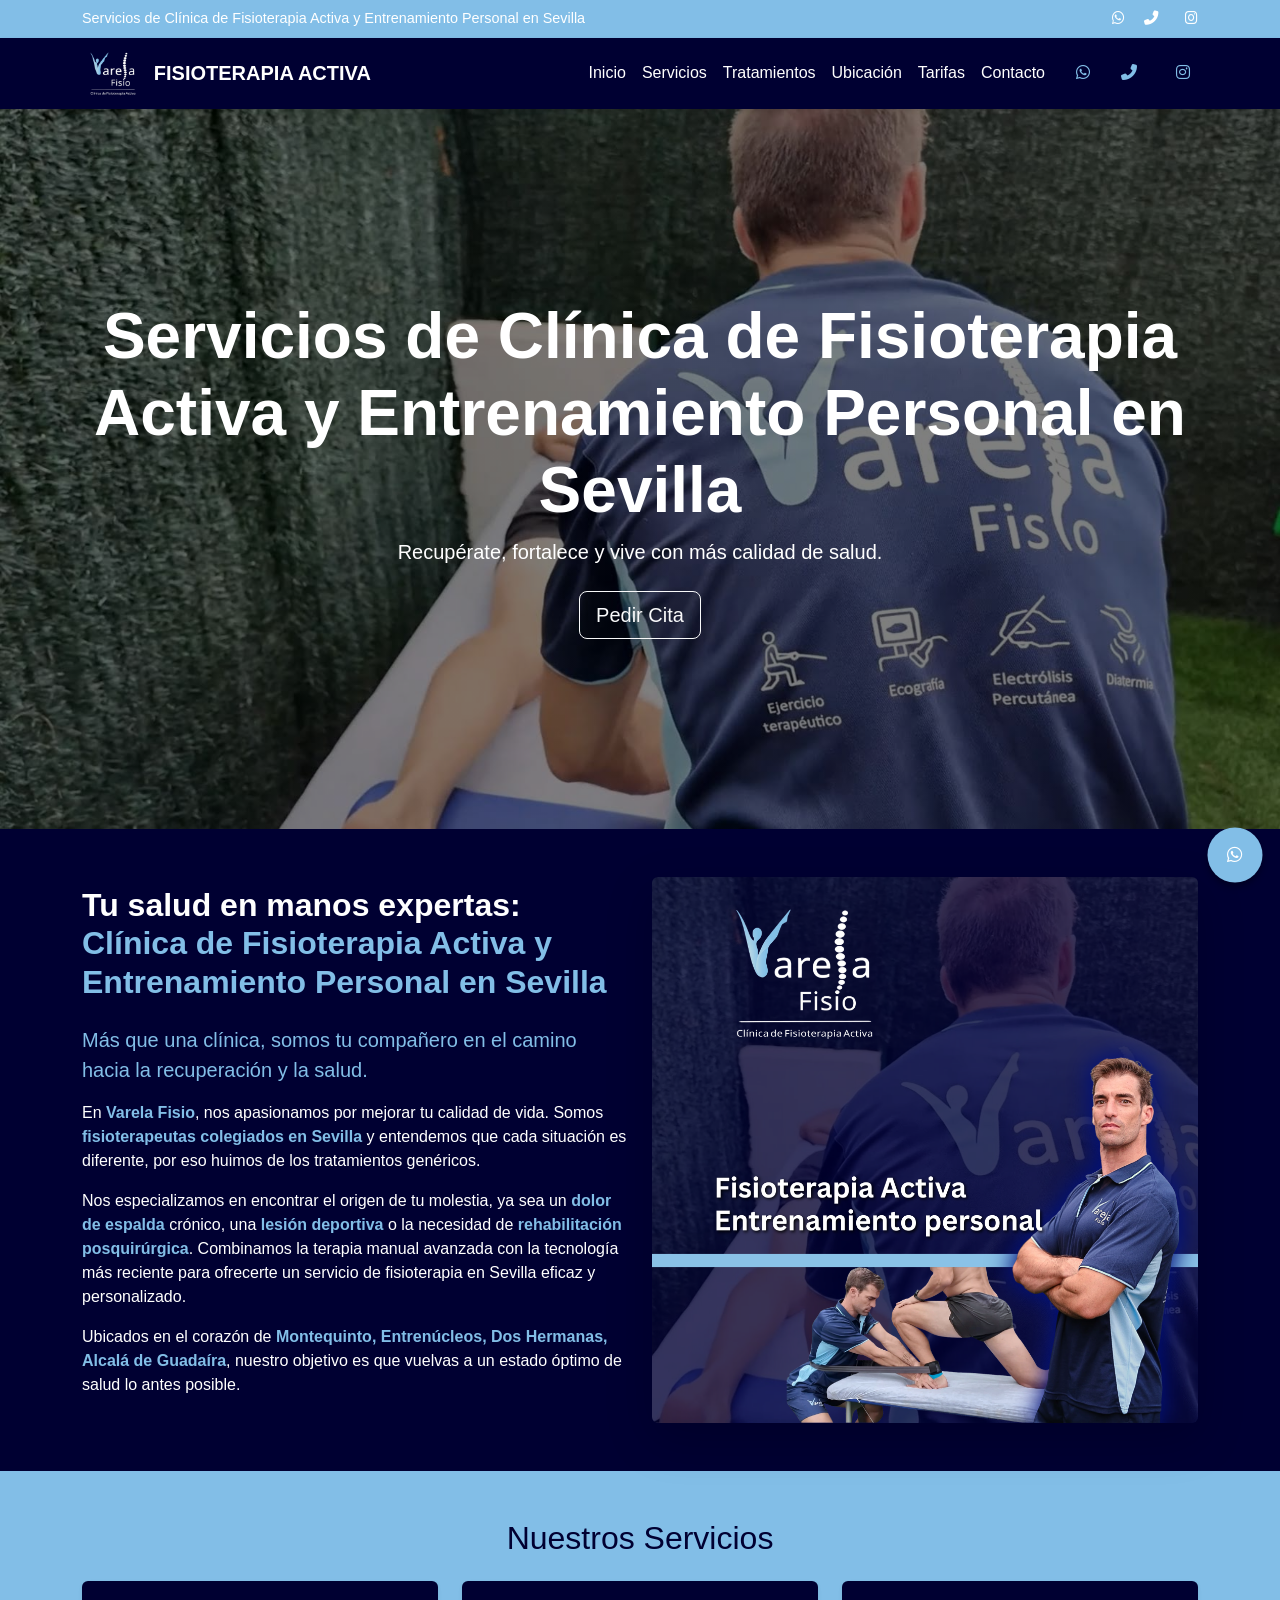
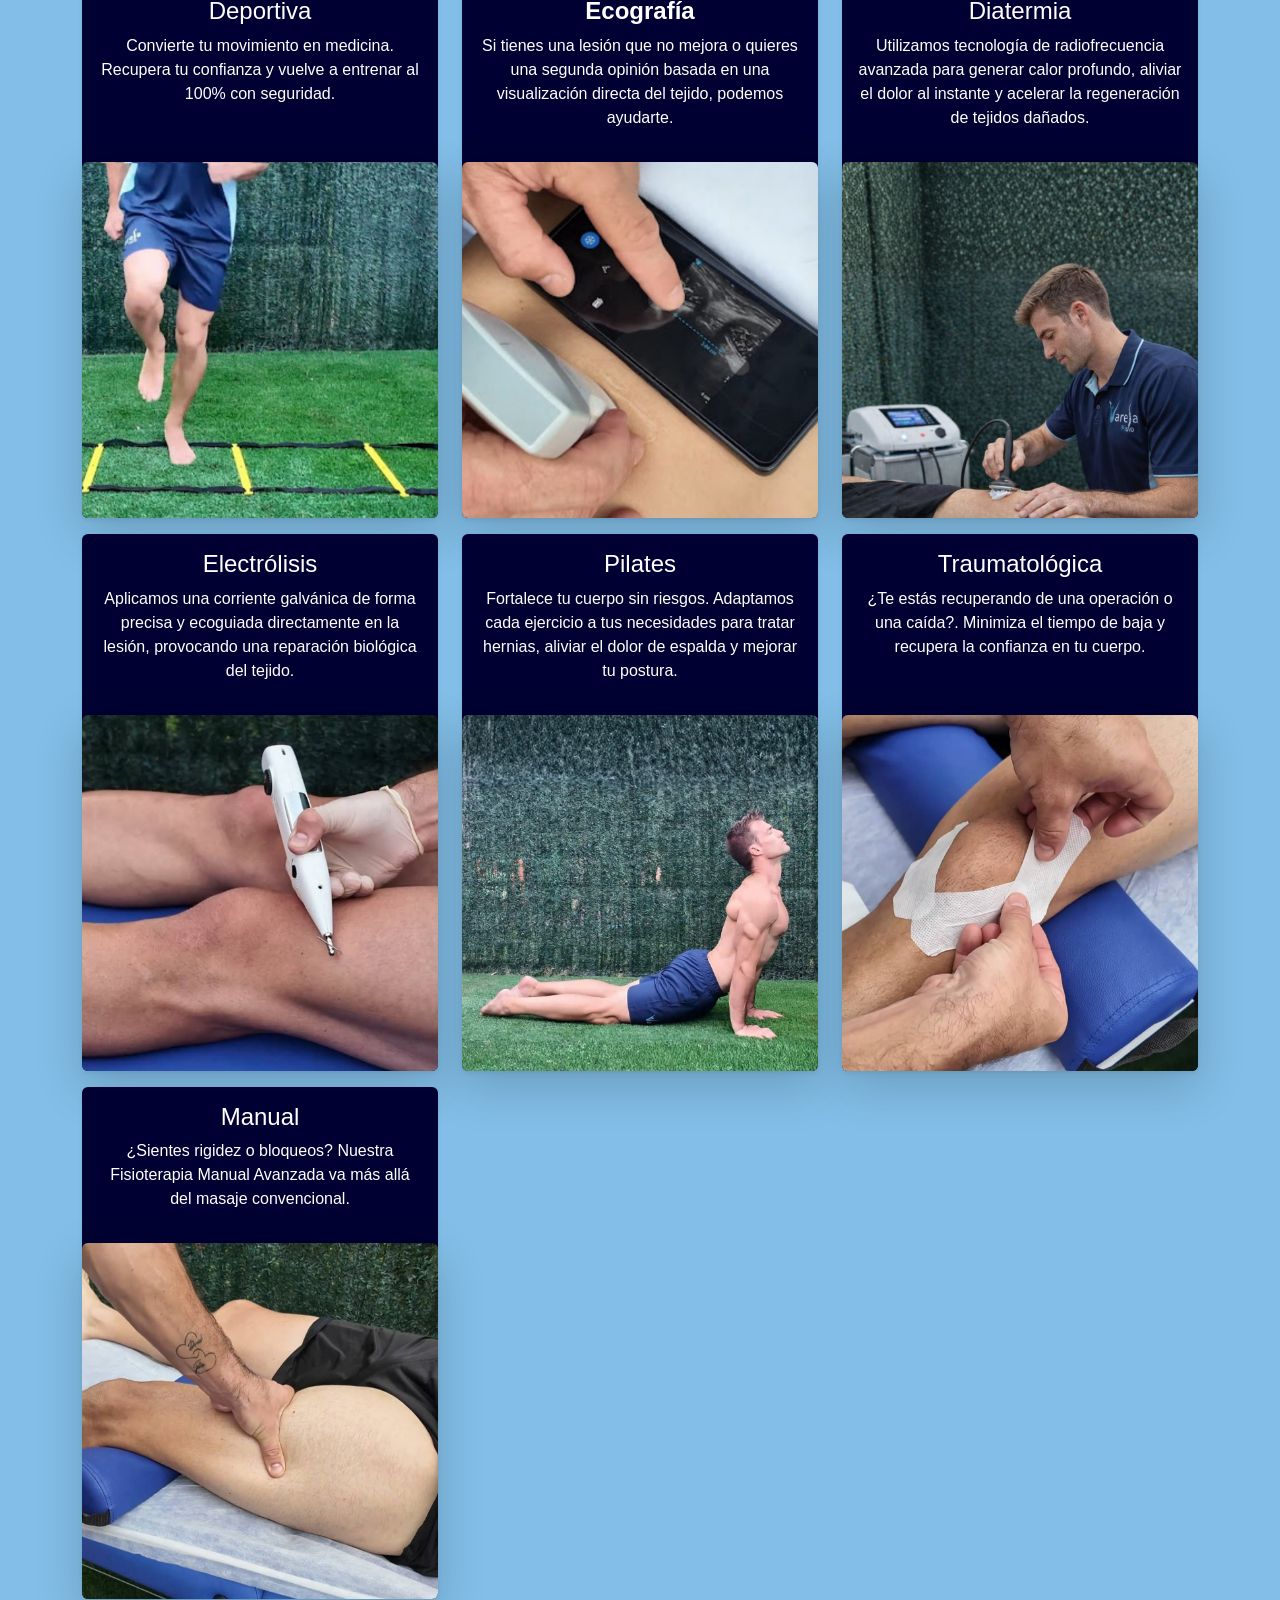
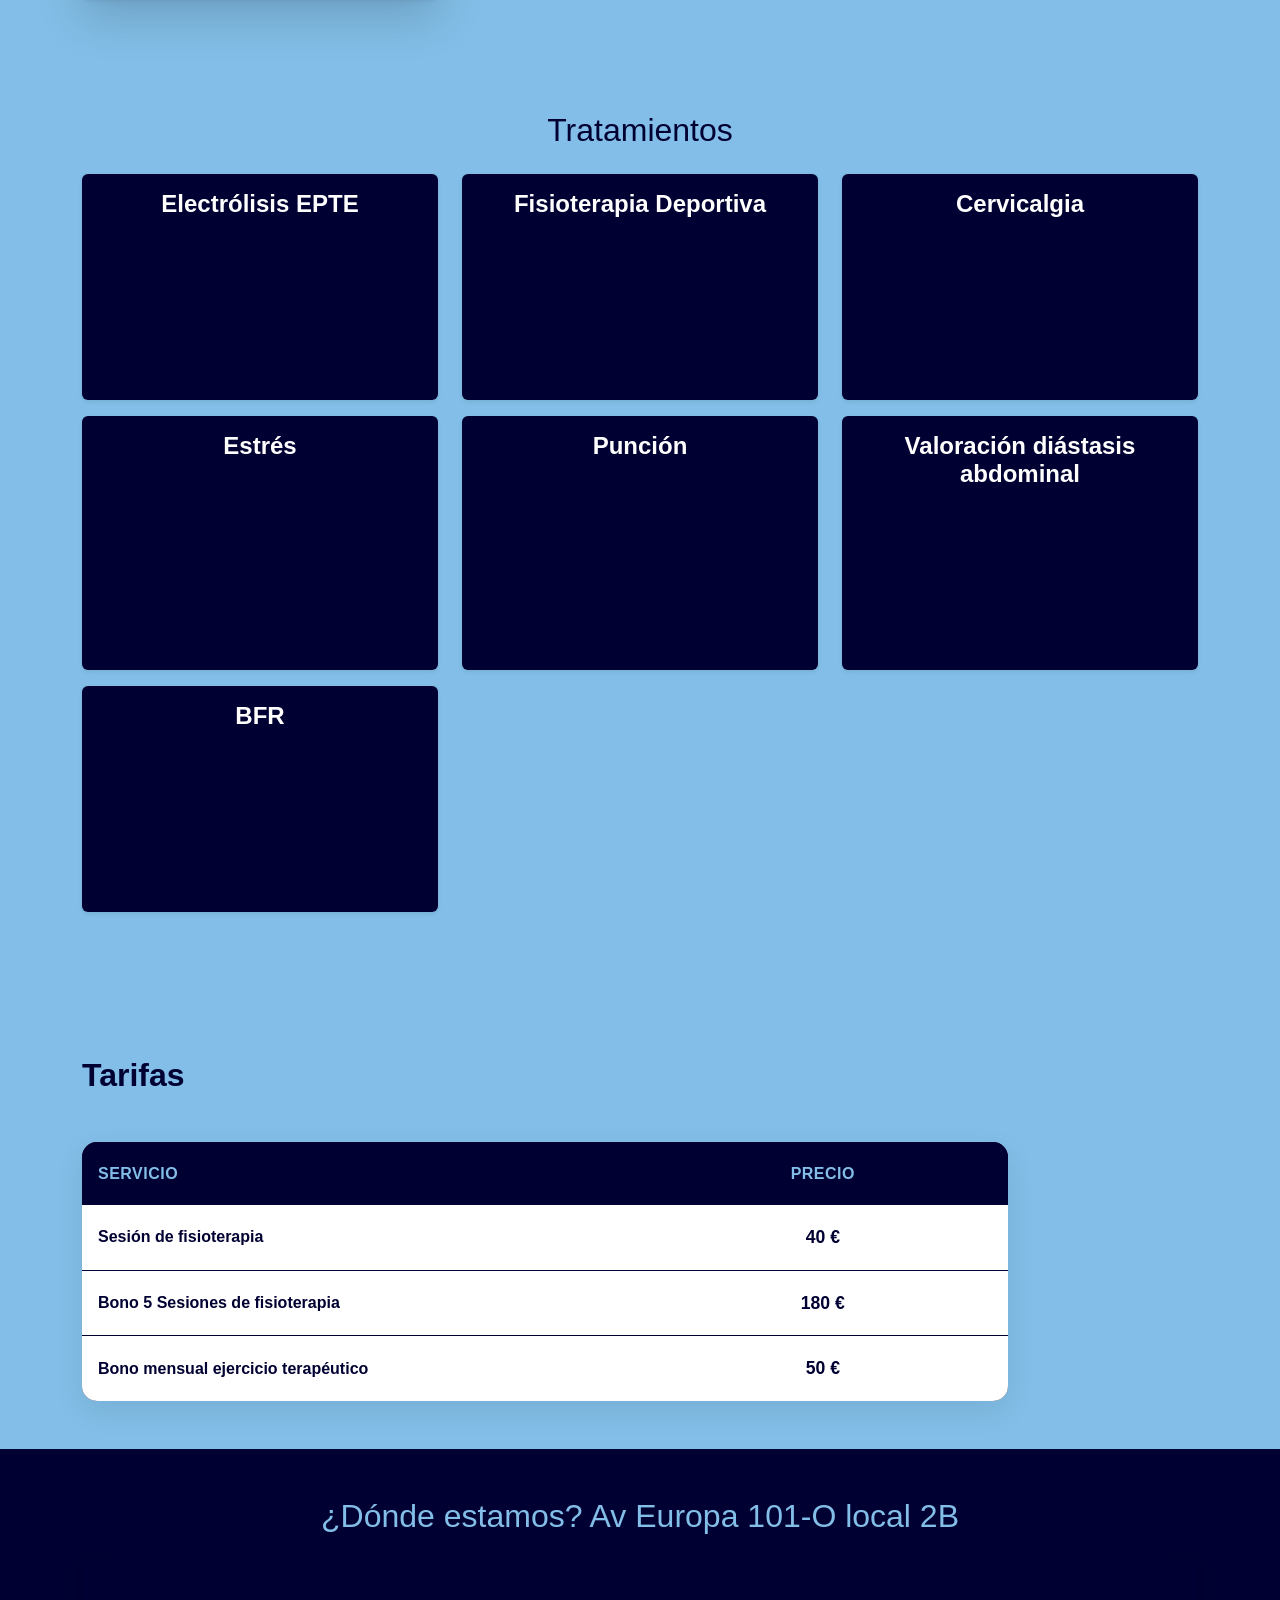
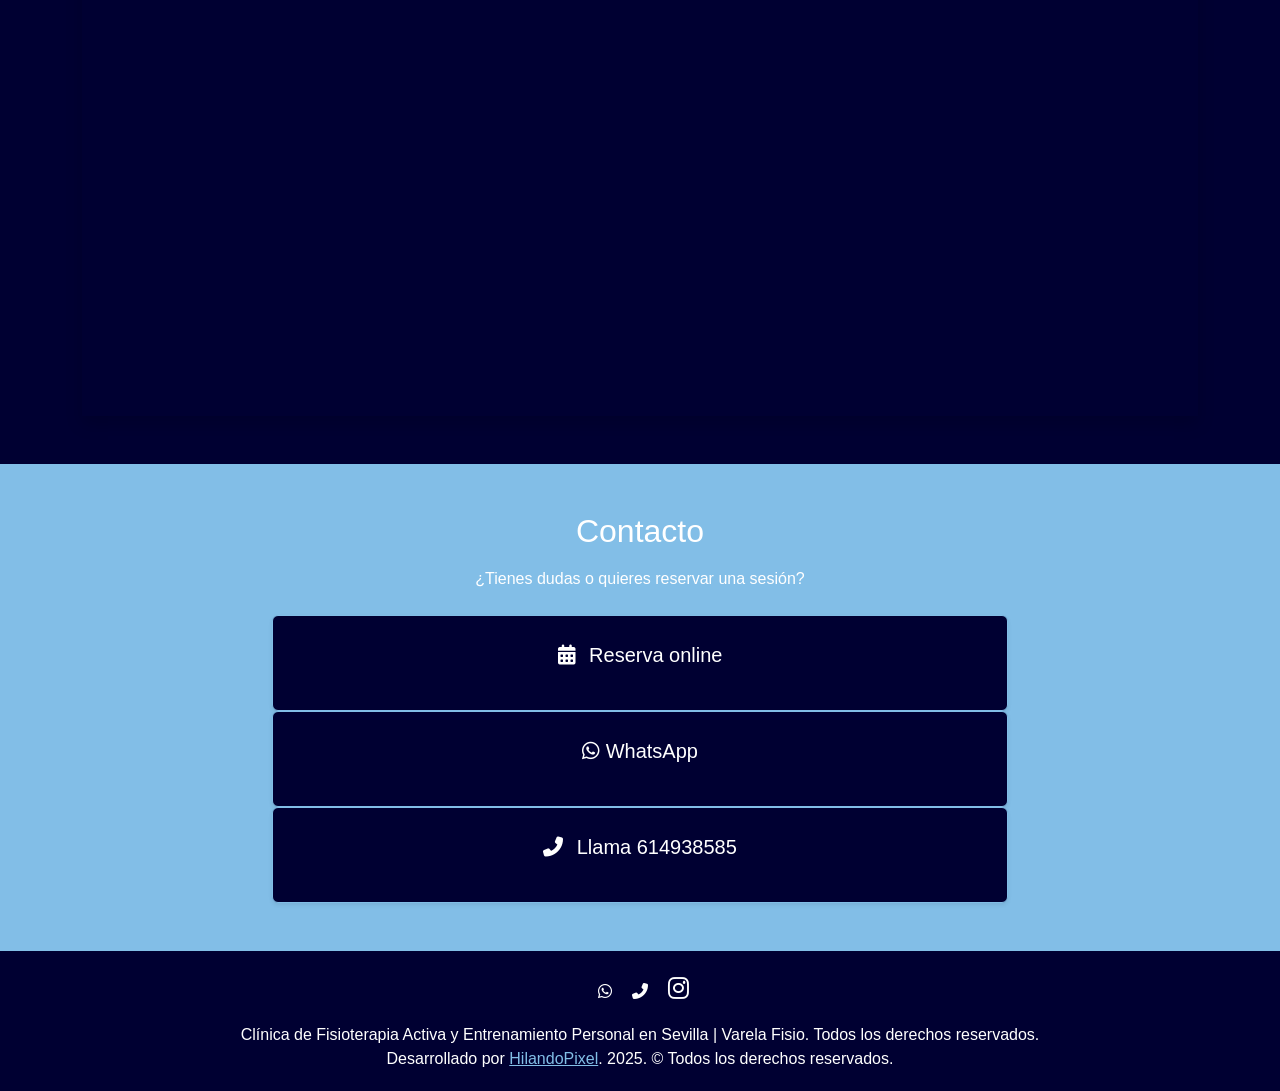
<file: index.html>
<!DOCTYPE html>
<html lang="es">
<head>
    <script async src="https://www.googletagmanager.com/gtag/js?id=G-CDKVL5JWGN"></script>
    <script>window.dataLayer = window.dataLayer || []; function gtag() { dataLayer.push(arguments); } gtag('js', new Date()); gtag('config', 'G-CDKVL5JWGN');</script>

    <meta charset="UTF-8">
    <meta name="viewport" content="width=device-width, initial-scale=1.0">
    <title>Clínica de Fisioterapia Activa y Entrenamiento Personal en Sevilla | Clínica Varela Fisio - Recuperación y Salud</title>
    <meta name="description" content="Servicios avanzados de fisioterapia y entrenamiento personal en Sevilla. Clínica profesional en Sevilla. ¡Pide tu cita hoy!">
    <meta name="robots" content="index, follow">
    <link rel="canonical" href="https://varelafisio.com">
    <meta property="og:locale" content="es_ES">
    <meta property="og:type" content="website">
    <meta property="og:title" content="Clínica de Fisioterapia Activa y Entrenamiento Personal en Sevilla | Varela Fisio">
    <meta property="og:description" content="Clínica de Fisioterapia Activa y Entrenamiento Personal en Sevilla | Varela Fisio | Agenda tu sesión.">
    <meta property="og:url" content="https://varelafisio.com">
    <meta property="og:site_name" content="Varela Fisio">
    <meta property="og:image" content="https://varelafisio.com/img/preview.png">
    <link rel="icon" type="image/png" href="favicon.png">
    <link rel="apple-touch-icon" href="favicon.png">
    <link rel="icon" href="favicon.ico" type="image/x-icon">
    <link href="https://cdn.jsdelivr.net/npm/bootstrap@5.3.0/dist/css/bootstrap.min.css" rel="stylesheet">
    <link rel="stylesheet" href="https://cdnjs.cloudflare.com/ajax/libs/font-awesome/6.4.0/css/all.min.css">
    <link rel="stylesheet" href="https://cdn.jsdelivr.net/npm/bootstrap-icons@1.10.5/font/bootstrap-icons.css">
    <link rel="stylesheet" href="style.css">
    <script type="application/ld+json">
        {
          "@context": "https://schema.org",
          "@type": "PhysiotherapyClinic",
          "name": "Varela Fisio - Clínica de Fisioterapia Activa a Domicilio",
          "description": "Servicios de Clínica de Fisioterapia Activa y recuperación funcional directamente en tu domicilio.",
          "image": "https://varelafisio.com/img/preview.png",
          "url": "https://varelafisio.com",
          "telephone": "614938585",
          "address": {
            "@type": "PostalAddress",
            "addressCountry": "ES"
          },
          "geo": {
            "@type": "GeoCoordinates",
            "latitude": 37.349859,
            "longitude": -5.918255
          },
          "areaServed": {
            "@type": "City",
            "name": "Montequinto"
          },
          "sameAs": [
            "https://www.instagram.com/varelafisio"
          ]
        }
    </script>
</head>
<body>

    <div class="top-bar">
        <div class="container d-flex justify-content-between align-items-center">
            <span>
                Servicios de Clínica de Fisioterapia Activa y Entrenamiento Personal en Sevilla
            </span>
            <div>
                <a href="https://wa.me/614938585?text=Hola%20quiero%20reservar%20cita" target="_blank" class="social-link2"><i class="fab fa-whatsapp"></i></a>
                <a href="tel://614938585" class="social-link2" target="_blank"><i class="fas fa-phone-alt me-2"></i></a>
                <a href="https://www.instagram.com/varelafisio" class="social-link2" target="_blank"><i class="fab fa-instagram"></i></a>
            </div>
        </div>
    </div>

    <nav class="navbar navbar-expand-lg navbar-light sticky-top">
        <div class="container text-white">
            <a class="navbar-brand d-flex align-items-center fw-bold text-uppercase text-white" href="#">
                <img src="img/logo.png"
                     alt="Logo Fisioterapia Sevilla"
                     height="45"
                     class="d-inline-block align-text-top me-2 rounded">

                <span>Fisioterapia Activa</span>
            </a>
            <button class="navbar-toggler custom" type="button" data-bs-toggle="collapse" data-bs-target="#navbarNav">
                <img src="img/v.png"
                     alt="Equipo de fisioterapeutas en consulta de Sevilla tratando a un paciente"
                     class="img-fluid rounded shadow-lg" />
            </button>
            <div class="collapse navbar-collapse" id="navbarNav">
                <ul class="navbar-nav ms-auto">
                    <li class="nav-item"><a class="nav-link text-white" href="#nosotros">Inicio</a></li>
                    <li class="nav-item"><a class="nav-link text-white" href="#servicios">Servicios</a></li>
                    <li class="nav-item"><a class="nav-link text-white" href="#tratamientos">Tratamientos</a></li>
                    <li class="nav-item"><a class="nav-link text-white" href="#ubicacion">Ubicación</a></li>
                    <li class="nav-item"><a class="nav-link text-white" href="#tarifas">Tarifas</a></li>
                    <li class="nav-item"><a class="nav-link text-white" href="#contacto">Contacto</a></li>
                    <li class="nav-item"><a class="nav-link social-link3" href="https://wa.me/614938585?text=Hola%20quiero%20reservar%20cita"><i class="fab fa-whatsapp"></i></a></li>
                    <li class="nav-item"><a class="nav-link social-link3" href="tel://614938585"><i class="fas fa-phone-alt me-2"></i></a></li>
                    <li class="nav-item"><a class="nav-link social-link3" href="https://www.instagram.com/varelafisio"><i class="fab fa-instagram"></i></a></li>
                </ul>
            </div>
        </div>
    </nav>

    <section id="presentacion" class="hero-section">
        <div class="container">
            <h1 class="display-3 fw-bold">Servicios de Clínica de Fisioterapia Activa y Entrenamiento Personal en Sevilla</h1>
            <p class="lead mb-4">Recupérate, fortalece y vive con más calidad de salud.</p>
            <a href="#contacto" class="btn btn-outline-light btn-lg">Pedir Cita</a>
        </div>
    </section>

    <section id="nosotros" class="py-5 custom">
        <div class="container">
            <div class="row align-items-center">
                <div class="col-lg-6">
                    <h2 class="fw-bold mb-4">Tu salud en manos expertas: <span class="text-success">Clínica de Fisioterapia Activa y Entrenamiento Personal en Sevilla</span></h2>
                    <p class="lead secondary-text">Más que una clínica, somos tu compañero en el camino hacia la recuperación y la salud.</p>
                    <p>
                        En <strong class="secondary-text">Varela Fisio</strong>, nos apasionamos por mejorar tu calidad de vida. Somos <strong class="secondary-text">fisioterapeutas colegiados en Sevilla</strong> y entendemos que cada situación es diferente, por eso huimos de los tratamientos genéricos.
                    </p>
                    <p>
                        Nos especializamos en encontrar el origen de tu molestia, ya sea un <strong class="secondary-text">dolor de espalda</strong> crónico, una <strong class="secondary-text">lesión deportiva</strong> o la necesidad de <strong class="secondary-text">rehabilitación posquirúrgica</strong>. Combinamos la terapia manual avanzada con la tecnología más reciente para ofrecerte un servicio de fisioterapia en Sevilla eficaz y personalizado.
                    </p>
                    <p>
                        Ubicados en el corazón de <strong class="secondary-text">Montequinto, Entrenúcleos, Dos Hermanas, Alcalá de Guadaíra</strong>, nuestro objetivo es que vuelvas a un estado óptimo de salud lo antes posible.
                    </p>
                </div>

                <div class="col-lg-6 mt-4 mt-lg-0">
                    <img src="img/preview.png"
                         alt="Equipo de fisioterapeutas en consulta de Sevilla tratando a un paciente"
                         class="img-fluid rounded shadow-lg">
                </div>
            </div>
        </div>
    </section>

    <section id="servicios" class="py-5 custom2">
        <div class="container text-center">
            <h2 class="mb-4">Nuestros Servicios</h2>
            <div class="row">
                <div class="col-md-4 mb-3">
                    <div class="card h-100 shadow-sm border-0 custom">
                        <div class="card-body">
                            <h4>Deportiva</h4>
                            <p>Convierte tu movimiento en medicina. Recupera tu confianza y vuelve a entrenar al 100% con seguridad.</p>
                        </div>
                        <div class="col-lg-12 mt-4 mt-lg-0">
                            <img src="img/fisio-sevilla-entrenamiento.png"
                                 alt="Equipo de fisioterapeutas en consulta de Sevilla tratando a un paciente"
                                 class="img-fluid rounded shadow-lg">
                        </div>
                    </div>
                </div>
                <div class="col-md-4 mb-3">
                    <div class="card h-100 shadow-sm border-0 custom">
                        <div class="card-body">
                            <h4><strong>Ecografía</strong></h4>
                            <p>Si tienes una lesión que no mejora o quieres una segunda opinión basada en una visualización directa del tejido, podemos ayudarte.</p>
                        </div>
                        <div class="col-lg-12 mt-4 mt-lg-0">
                            <img src="img/fisio-sevilla-ecografia.png"
                                 alt="Ecografía en fisioterapia para valoración objetiva"
                                 class="img-fluid rounded shadow-lg">
                        </div>
                    </div>
                </div>
                <div class="col-md-4 mb-3">
                    <div class="card h-100 shadow-sm border-0 custom">
                        <div class="card-body">
                            <h4>Diatermia</h4>
                            <p>Utilizamos tecnología de radiofrecuencia avanzada para generar calor profundo, aliviar el dolor al instante y acelerar la regeneración de tejidos dañados.</p>
                        </div>
                        <div class="col-lg-12 mt-4 mt-lg-0">
                            <img src="img/fisio-sevilla-diatermia.png"
                                 alt="Aplicación de diatermia en fisioterapia en Sevilla"
                                 class="img-fluid rounded shadow-lg">
                        </div>
                    </div>
                </div>
                <div class="col-md-4 mb-3">
                    <div class="card h-100 shadow-sm border-0 custom">
                        <div class="card-body">
                            <h4>Electrólisis</h4>
                            <p>Aplicamos una corriente galvánica de forma precisa y ecoguiada directamente en la lesión, provocando una reparación biológica del tejido.</p>
                        </div>
                        <div class="col-lg-12 mt-4 mt-lg-0">
                            <img src="img/fisio-sevilla-electrolisis.png"
                                 alt="Electrósis EPTE aplicada fisioterapia en Sevilla"
                                 class="img-fluid rounded shadow-lg">
                        </div>
                    </div>
                </div>
                <div class="col-md-4 mb-3">
                    <div class="card h-100 shadow-sm border-0 custom">
                        <div class="card-body">
                            <h4>Pilates</h4>
                            <p>Fortalece tu cuerpo sin riesgos. Adaptamos cada ejercicio a tus necesidades para tratar hernias, aliviar el dolor de espalda y mejorar tu postura.</p>
                        </div>
                        <div class="col-lg-12 mt-4 mt-lg-0">
                            <img src="img/fisio-sevilla-pilates.png"
                                 alt="El pilates en Sevilla con experto en fisioterpia y entrenamiento"
                                 class="img-fluid rounded shadow-lg">
                        </div>
                    </div>
                </div>
                <div class="col-md-4 mb-3">
                    <div class="card h-100 shadow-sm border-0 custom">
                        <div class="card-body">
                            <h4>Traumatológica</h4>
                            <p>¿Te estás recuperando de una operación o una caída?. Minimiza el tiempo de baja y recupera la confianza en tu cuerpo.</p>
                        </div>
                        <div class="col-lg-12 mt-4 mt-lg-0">
                            <img src="img/fisio-sevilla-trauma.png"
                                 alt="Equipo de fisioterapeutas de Sevilla tratando a un paciente traumatologia"
                                 class="img-fluid rounded shadow-lg">
                        </div>
                    </div>
                </div>
                <div class="col-md-4 mb-3">
                    <div class="card h-100 shadow-sm border-0 custom">
                        <div class="card-body">
                            <h4>Manual</h4>
                            <p>¿Sientes rigidez o bloqueos? Nuestra Fisioterapia Manual Avanzada va más allá del masaje convencional.</p>
                        </div>
                        <div class="col-lg-12 mt-4 mt-lg-0">
                            <img src="img/fisio-sevilla-manual.png"
                                 alt="Terapia manual para tratar a pacientes en Sevilla con fisioterapia"
                                 class="img-fluid rounded shadow-lg">
                        </div>
                    </div>
                </div>
            </div>
        </div>
    </section>

    <section id="tratamientos" class="py-5 custom2">
        <div class="container text-center">
            <h2 class="mb-4">Tratamientos</h2>
            <div class="row">
                <div class="col-md-4 mb-3">
                    <div class="card h-100 shadow-sm border-0 custom">
                        <div class="card-body">
                            <h4><strong>Electrólisis EPTE</strong></h4>
                        </div>
                        <div class="col-lg-12 mt-4 mt-lg-0">
                            <iframe width="auto" height="auto" src="https://www.youtube.com/embed/NXjl4vFrNOk?si=aNIEcyrU4tYqrNqM" title="Varela Fisioterapia a domicilio en Sevilla - Electrólisis EPTE" frameborder="0" allow="accelerometer; autoplay; clipboard-write; encrypted-media; gyroscope; picture-in-picture; web-share" referrerpolicy="strict-origin-when-cross-origin" allowfullscreen></iframe>
                        </div>
                    </div>
                </div>
                <div class="col-md-4 mb-3">
                    <div class="card h-100 shadow-sm border-0 custom">
                        <div class="card-body">
                            <h4><strong>Fisioterapia Deportiva</strong></h4>
                        </div>
                        <div class="col-lg-12 mt-4 mt-lg-0">
                            <iframe width="auto" height="auto" src="https://www.youtube.com/embed/TfIvYvNi4xY?si=Fxf-KfhPY4WTyh2H" title="Varela Fisioterapia a domicilio en Sevilla - Deportiva" frameborder="0" allow="accelerometer; autoplay; clipboard-write; encrypted-media; gyroscope; picture-in-picture; web-share" referrerpolicy="strict-origin-when-cross-origin" allowfullscreen></iframe>
                        </div>
                    </div>
                </div>
                <div class="col-md-4 mb-3">
                    <div class="card h-100 shadow-sm border-0 custom">
                        <div class="card-body">
                            <h4><strong>Cervicalgia</strong></h4>
                        </div>
                        <div class="col-lg-12 mt-4 mt-lg-0">
                            <iframe width="auto" height="auto" src="https://www.youtube.com/embed/zCrIHGt3-gI?si=UFXqCpkxWkJM3abt" title="Varela Fisioterapia a domicilio en Sevilla - Cervicalgia" frameborder="0" allow="accelerometer; autoplay; clipboard-write; encrypted-media; gyroscope; picture-in-picture; web-share" referrerpolicy="strict-origin-when-cross-origin" allowfullscreen></iframe>
                        </div>
                    </div>
                </div>
                <div class="col-md-4 mb-3">
                    <div class="card h-100 shadow-sm border-0 custom">
                        <div class="card-body">
                            <h4><strong>Estrés</strong></h4>
                        </div>
                        <div class="col-lg-12 mt-4 mt-lg-0">
                            <iframe width="auto" height="auto" src="https://www.youtube.com/embed/KpCaI-ufVlY?si=izC1_C__bkz4zB4P" title="Varela Fisioterapia a domicilio en Sevilla - Estrés" frameborder="0" allow="accelerometer; autoplay; clipboard-write; encrypted-media; gyroscope; picture-in-picture; web-share" referrerpolicy="strict-origin-when-cross-origin" allowfullscreen></iframe>
                        </div>
                    </div>
                </div>
                <div class="col-md-4 mb-3">
                    <div class="card h-100 shadow-sm border-0 custom">
                        <div class="card-body">
                            <h4><strong>Punción</strong></h4>
                        </div>
                        <div class="col-lg-12 mt-4 mt-lg-0">
                            <iframe width="auto" height="auto" src="https://www.youtube.com/embed/QJFTOZIMUqg?si=tldjiSMnKpvN8gaO" title="Varela Fisioterapia a domicilio en Sevilla - Punción" frameborder="0" allow="accelerometer; autoplay; clipboard-write; encrypted-media; gyroscope; picture-in-picture; web-share" referrerpolicy="strict-origin-when-cross-origin" allowfullscreen></iframe>
                        </div>
                    </div>
                </div>
                <div class="col-md-4 mb-3">
                    <div class="card h-100 shadow-sm border-0 custom">
                        <div class="card-body">
                            <h4><strong>Valoración diástasis abdominal</strong></h4>
                        </div>
                        <div class="col-lg-12 mt-4 mt-lg-0">
                            <iframe width="auto" height="auto" src="https://www.youtube.com/embed/BviNYbXMccI?si=uNLO_iBiPl0wCQ1b" title="Varela Fisioterapia a domicilio en Sevilla - Valoración diástasis abdominal" frameborder="0" allow="accelerometer; autoplay; clipboard-write; encrypted-media; gyroscope; picture-in-picture; web-share" referrerpolicy="strict-origin-when-cross-origin" allowfullscreen></iframe>
                        </div>
                    </div>
                </div>
                <div class="col-md-4 mb-3">
                    <div class="card h-100 shadow-sm border-0 custom">
                        <div class="card-body">
                            <h4><strong>BFR</strong></h4>
                        </div>
                        <div class="col-lg-12 mt-4 mt-lg-0">
                            <iframe width="auto" height="auto" src="https://www.youtube.com/embed/fjdqdV0SnLc?si=dCGUF4fY9ZdD9myr" title="Varela Fisioterapia a domicilio en Sevilla - BFR" frameborder="0" allow="accelerometer; autoplay; clipboard-write; encrypted-media; gyroscope; picture-in-picture; web-share" referrerpolicy="strict-origin-when-cross-origin" allowfullscreen></iframe>
                        </div>
                    </div>
                </div>
            </div>
        </div>
    </section>



    <section id="tarifas" class="py-5 custom2">
        <div class="container text-center">
            <div class="pricing-header">
                <h2 class="primary-text">Tarifas</h2>
            </div>

            <div class="row">
                <div class="col-lg-10">
                    <div class="table-responsive custom-table-container">
                        <table class="table table-hover align-left custom">
                            <thead>
                                <tr>
                                    <th scope="col" width="60%">Servicio</th>
                                    <th scope="col" width="40%" class="text-center">Precio</th>
                                </tr>
                            </thead>
                            <tbody>
                                <tr>
                                    <td>
                                        <div class="d-flex">
                                            <div>
                                                <div class="fw-bold ">Sesión de fisioterapia</div>
                                            </div>
                                        </div>
                                    </td>
                                    <td class="text-center price-tag">40 €</td>
                                </tr>
                                <tr>
                                    <td>
                                        <div class="d-flex">
                                            <div>
                                                <div class="fw-bold ">Bono 5 Sesiones de fisioterapia</div>
                                            </div>
                                        </div>
                                    </td>
                                    <td class="text-center price-tag">180 €</td>
                                </tr>
                                <tr>
                                    <td>
                                        <div class="d-flex">
                                            <div>
                                                <div class="fw-bold ">Bono mensual ejercicio terapéutico</div>
                                            </div>
                                        </div>
                                    </td>
                                    <td class="text-center price-tag">50 €</td>
                                </tr>
                            </tbody>
                        </table>
                    </div>
                </div>
            </div>
    </section>


    <section id="ubicacion" class="py-5 custom">
        <div class="container">
            <h2 class="text-center secondary-text mb-4">¿Dónde estamos? Av Europa 101-O local 2B</h2>
            <div class="map-container shadow">
                <iframe src="https://www.google.com/maps/embed?pb=!1m18!1m12!1m3!1d518.899119835558!2d-5.925371188718267!3d37.33257201532092!2m3!1f0!2f0!3f0!3m2!1i1024!2i768!4f13.1!3m3!1m2!1s0xd126fa66c7b16af%3A0x50b4d903cf8a9c5d!2sAv.%20Europa%2C%20101-O%2C%2041089%20Montequinto%2C%20Sevilla!5e1!3m2!1ses!2ses!4v1775541020562!5m2!1ses!2ses" width="600" height="450" style="border:0;" allowfullscreen="" loading="lazy" referrerpolicy="no-referrer-when-downgrade"></iframe>
            </div>
        </div>
    </section>

    <section id="contacto" class="py-5 custom2">
        <div class="container">
            <div class="row justify-content-center text-white">
                <div class="col-md-8 text-center">
                    <h2 class="mb-3">Contacto</h2>
                    <p class="mb-4">¿Tienes dudas o quieres reservar una sesión?</p>
                    <div class="card p-4 shadow-sm border-success custom">
                        <p class="lead">
                            <i class="fas fa-calendar-alt me-2"></i>
                            <a href="reservar" target="_blank" class="text-decoration-none text-white">Reserva online</a>
                        </p>
                    </div>
                    <div class="card p-4 shadow-sm border-success custom">
                        <p class="lead">
                            <i class="fab fa-whatsapp"></i>
                            <a href="https://wa.me/614938585?text=Hola" target="_blank" class="text-decoration-none text-white">WhatsApp</a>
                        </p>
                    </div>
                    <div class="card p-4 shadow-sm border-success custom">
                        <p class="lead">
                            <i class="fas fa-phone-alt me-2"></i>
                            <a href="tel://614938585" target="_blank" class="text-decoration-none text-white">Llama 614938585</a>
                        </p>
                    </div>
                </div>
            </div>
        </div>
    </section>

    <footer>
        <div class="container text-center ">
            <div class="mb-3">
                <a href="https://wa.me/614938585?text=Hola%20quiero%20reservar%20cita" target="_blank" class="social-link2"><i class="fab fa-whatsapp"></i></a>
                <a href="tel://614938585" target="_blank" class="social-link"><i class="fas fa-phone-alt me-2"></i></a>
                <a href="https://www.instagram.com/varelafisio" class="social-link fs-4 mx-2" target="_blank"><i class="fab fa-instagram"></i></a>
            </div>
            <p class="mb-0">Clínica de Fisioterapia Activa y Entrenamiento Personal en Sevilla | Varela Fisio. Todos los derechos reservados.</p>
            <p class="mb-0 text-white">Desarrollado por <a class="secondary-text" href="https://hilandopixel.com" target="_blank">HilandoPixel</a>. 2025. &copy;  Todos los derechos reservados.</p>

        </div>
    </footer>

    <button type="button" id="btn-back-to-top">
        <i class="fas fa-arrow-up"></i>
    </button>

    <button type="button" id="btn-whatsapp">
        <i class="fab fa-whatsapp"></i>
    </button>

    <script src="https://cdn.jsdelivr.net/npm/bootstrap@5.3.0/dist/js/bootstrap.bundle.min.js"></script>

    <script>
        let mybutton = document.getElementById("btn-back-to-top");
        window.onscroll = function () {
            scrollFunction();
        };
        function scrollFunction() {
            if (document.body.scrollTop > 200 || document.documentElement.scrollTop > 200) {
                mybutton.style.display = "block";
            } else {
                mybutton.style.display = "none";
            }
        }
        mybutton.addEventListener("click", backToTop);
        function backToTop() {
            window.scrollTo({ top: 0, behavior: 'smooth' });
        }

        let whatsAppButton = document.getElementById("btn-whatsapp");
        whatsAppButton.addEventListener("click", openWhatsapp);
        function openWhatsapp() {
            window.open(
                'https://wa.me/614938585?text=Hola',
                '_blank'
            );
        }
    </script>
</body>
</html>
</file>
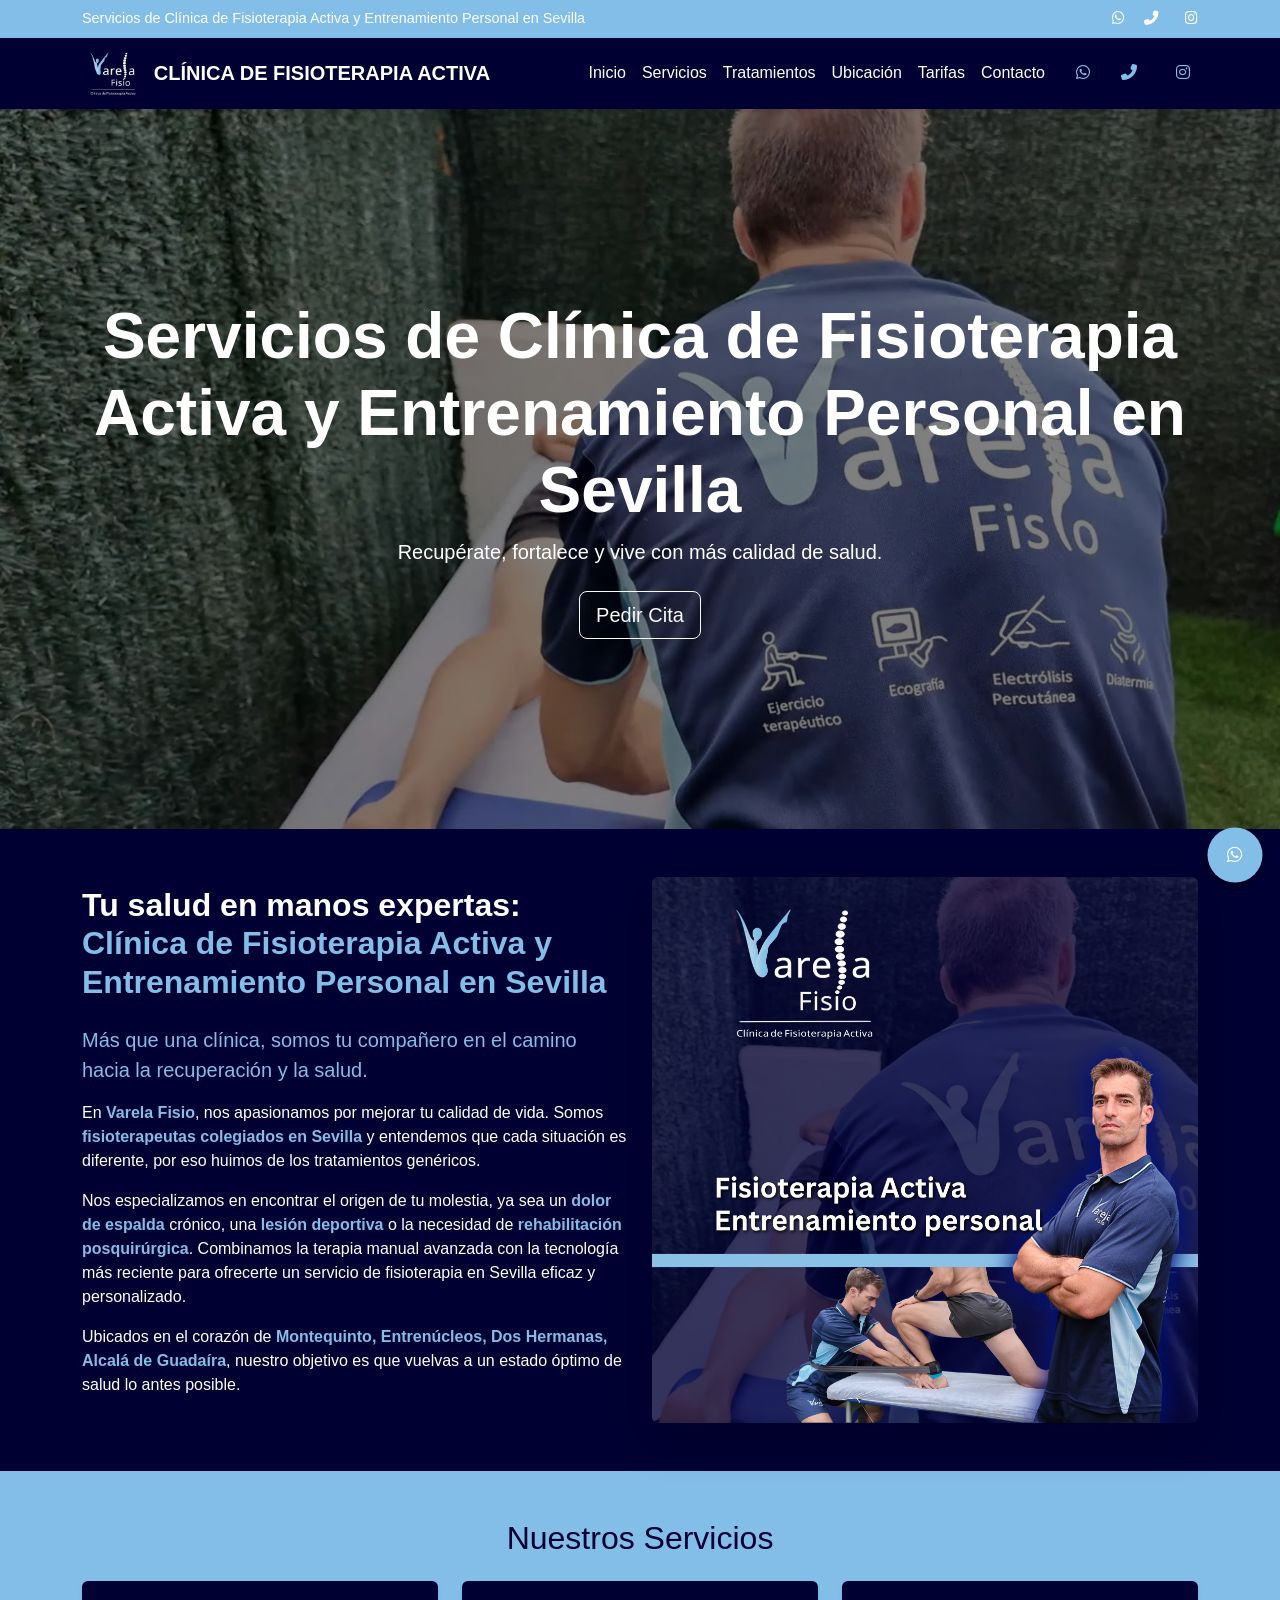
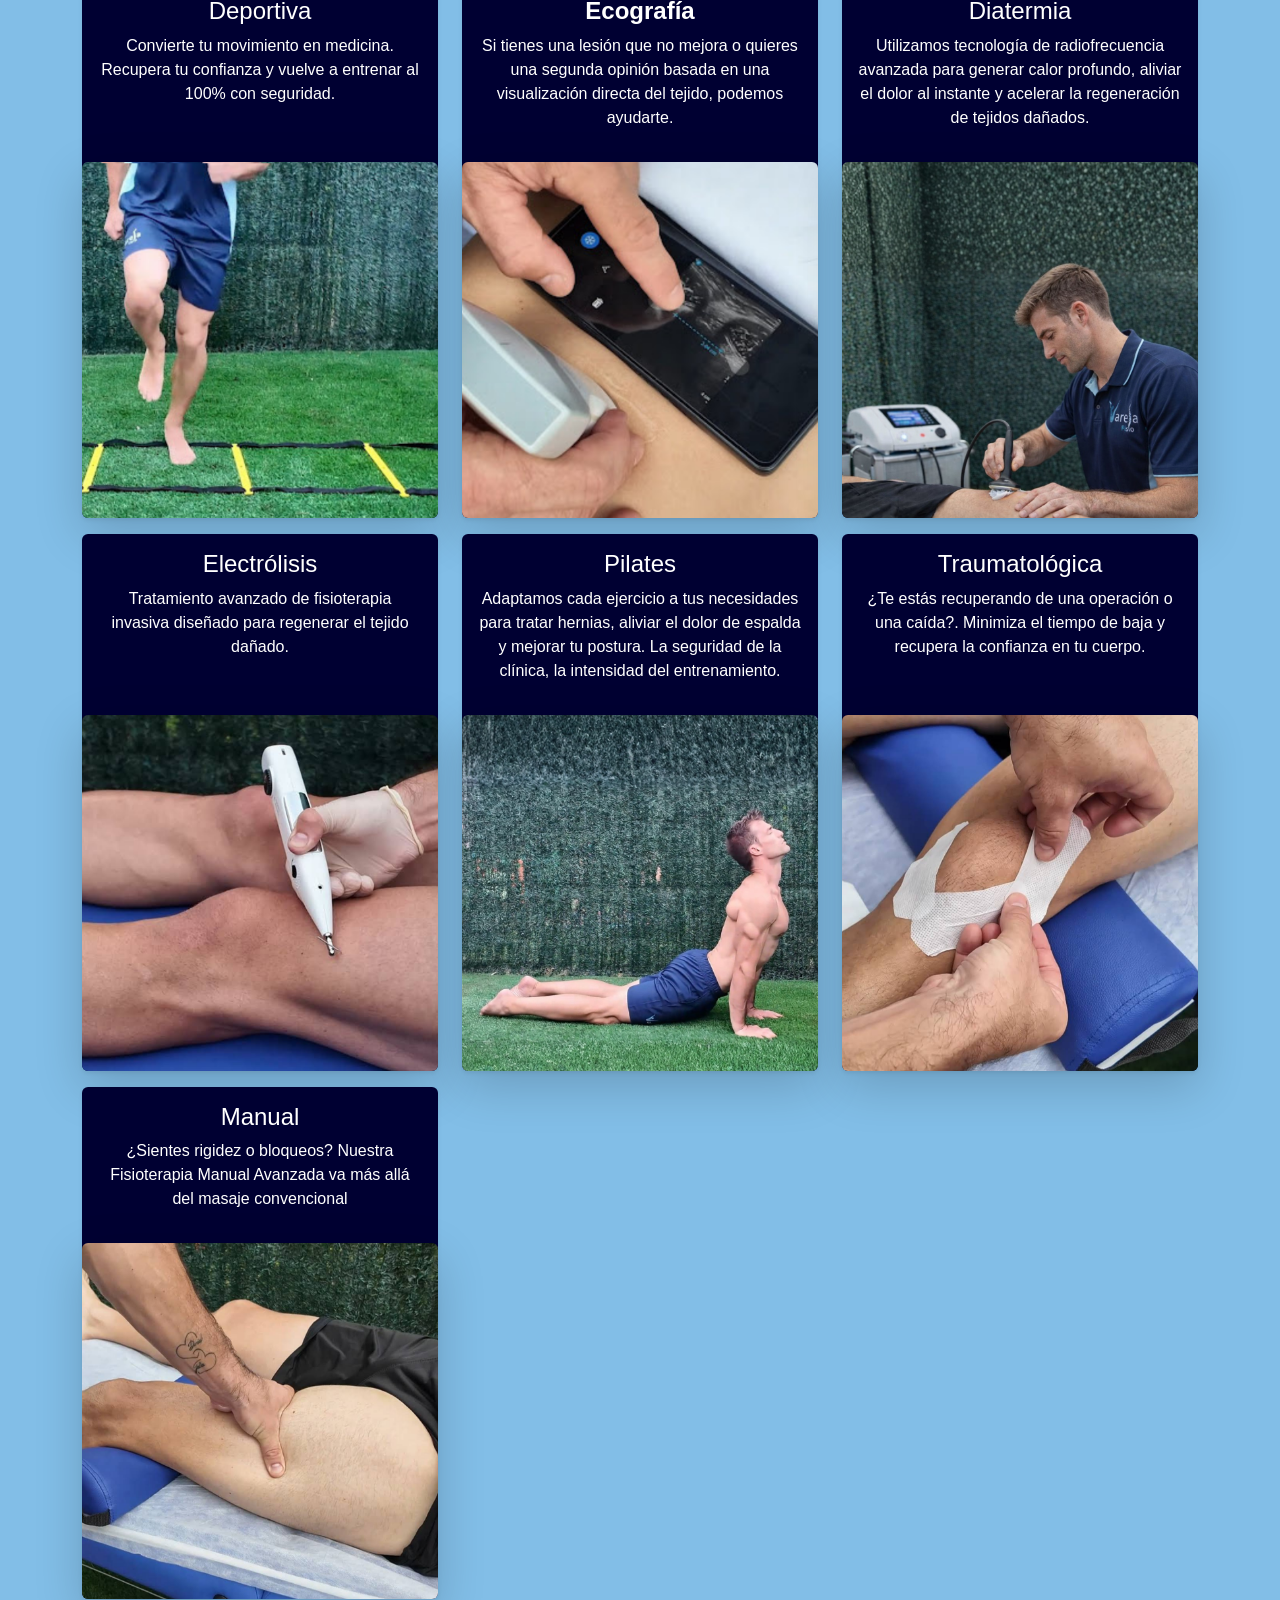
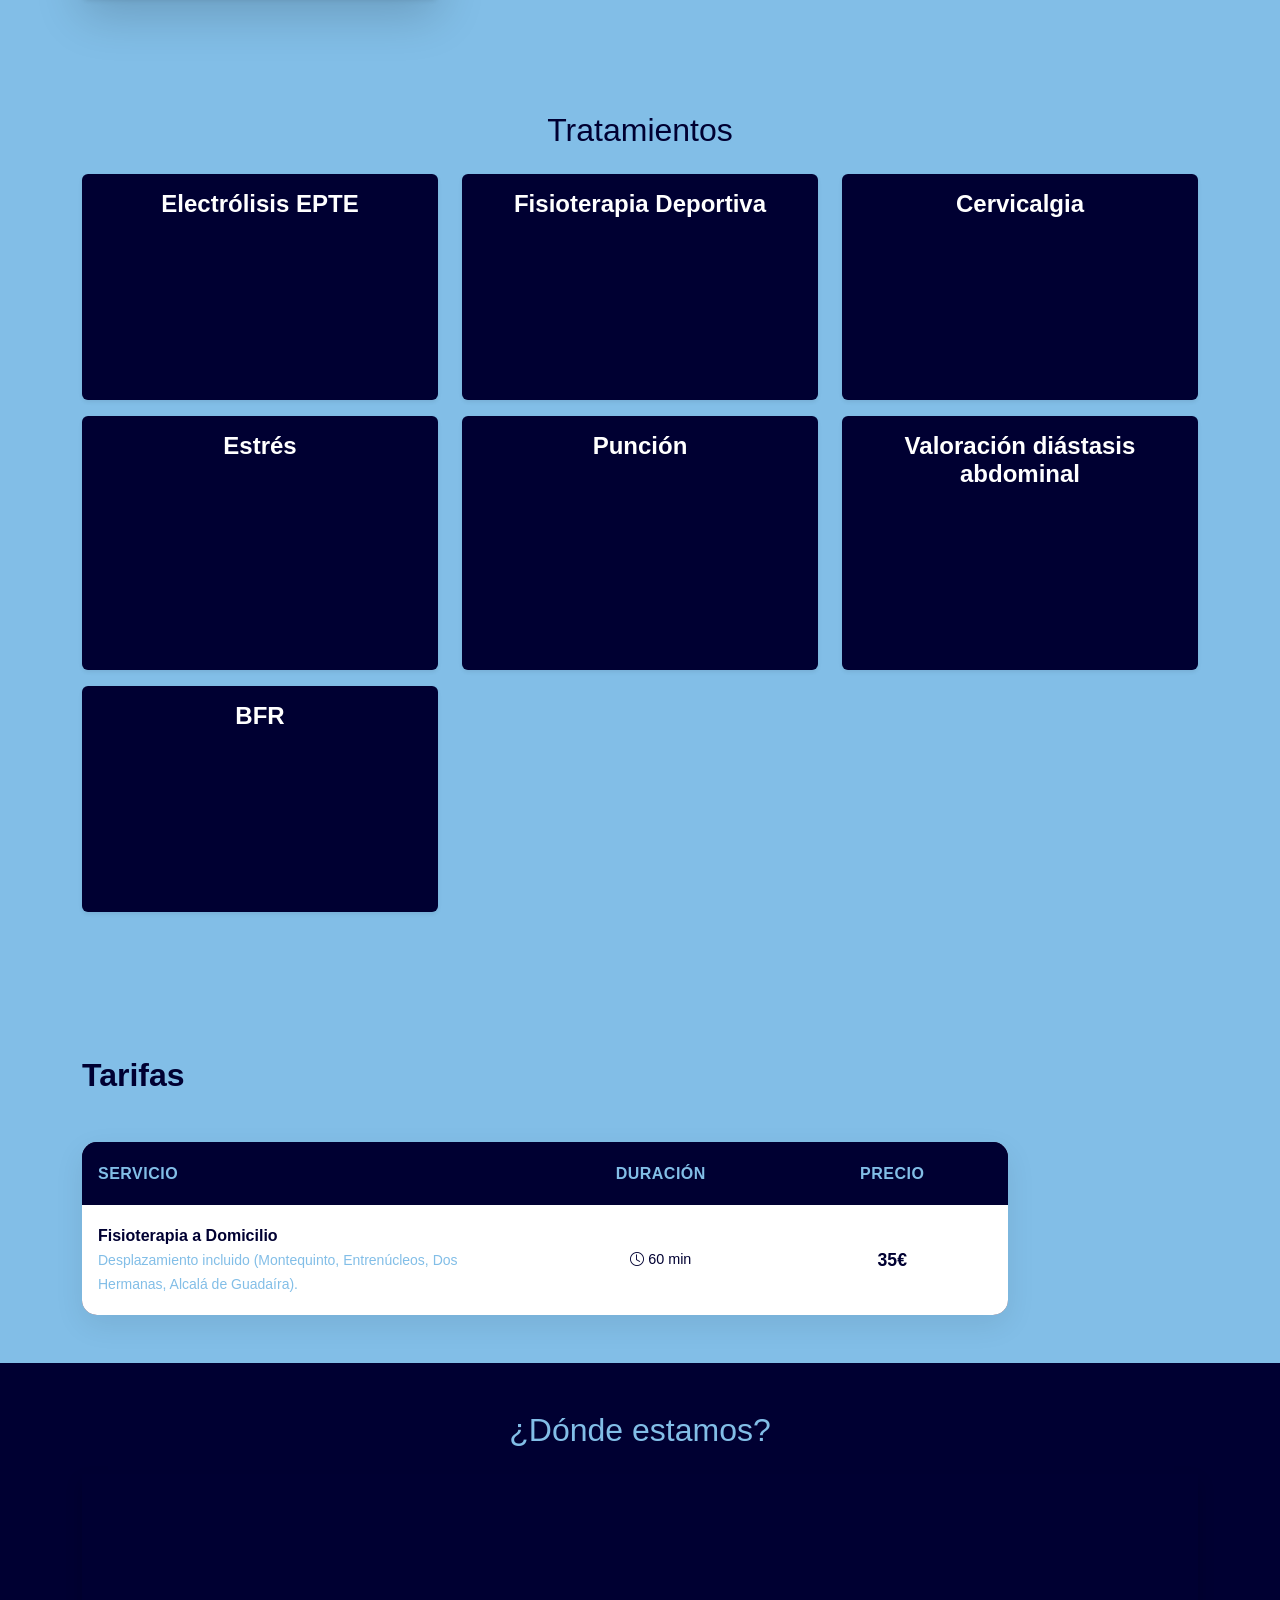
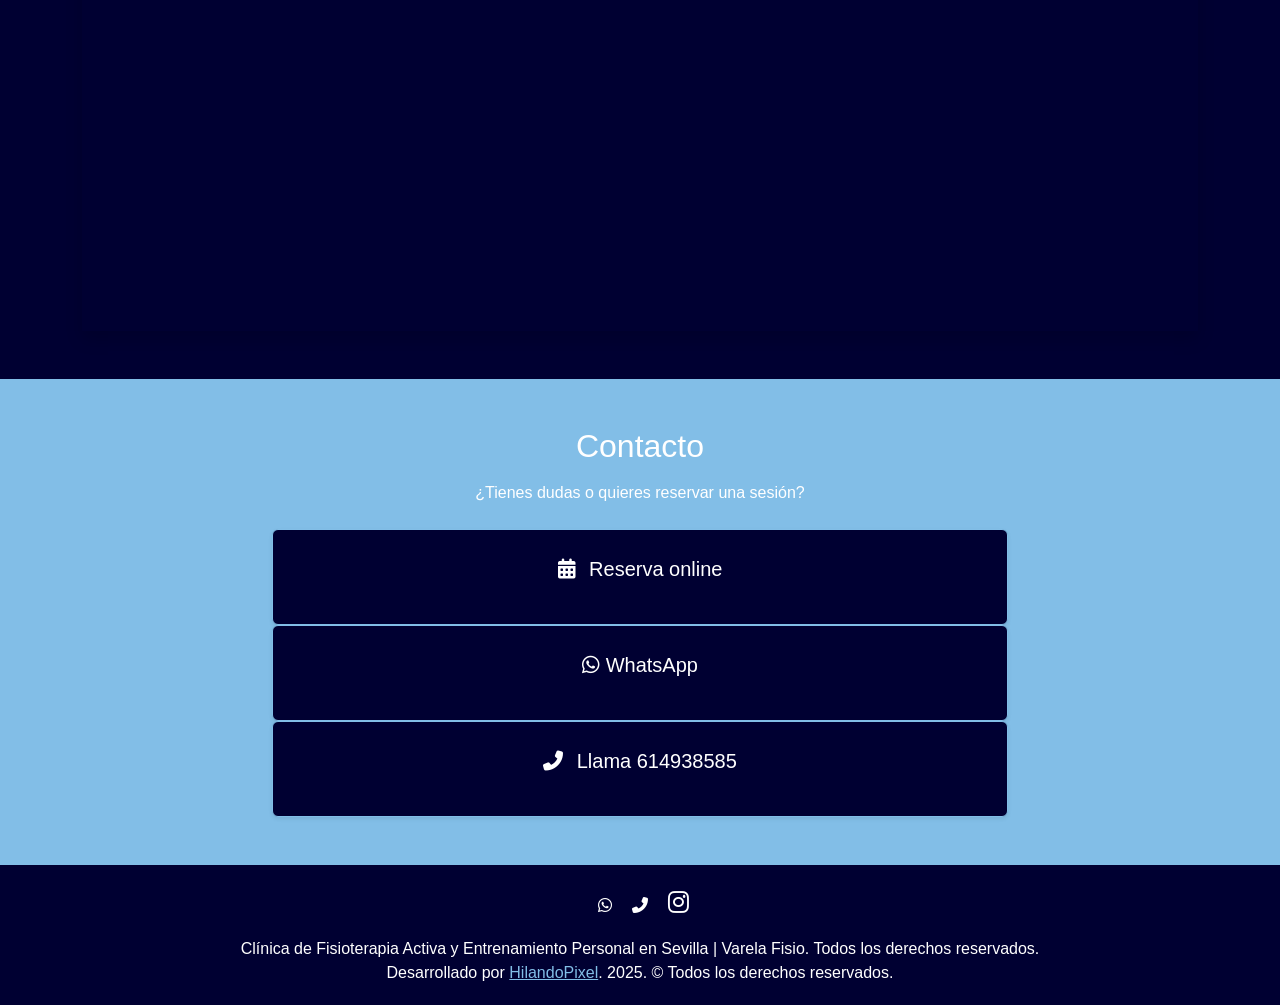
<file: index-test.html>
<!DOCTYPE html>
<html lang="es">
<head>
    <script async src="https://www.googletagmanager.com/gtag/js?id=G-CDKVL5JWGN"></script>
    <script>window.dataLayer = window.dataLayer || []; function gtag() { dataLayer.push(arguments); } gtag('js', new Date()); gtag('config', 'G-CDKVL5JWGN');</script>

    <meta charset="UTF-8">
    <meta name="viewport" content="width=device-width, initial-scale=1.0">
    <title>Clínica de Fisioterapia Activa y Entrenamiento Personal en Sevilla | Clínica Varela Fisio - Recuperación y Salud</title>
    <meta name="description" content="Servicios avanzados de fisioterapia y entrenamiento personal en Sevilla. Clínica profesional en Sevilla. ¡Pide tu cita hoy!">
    <meta name="robots" content="index, follow">
    <link rel="canonical" href="https://varelafisio.com">
    <meta property="og:locale" content="es_ES">
    <meta property="og:type" content="website">
    <meta property="og:title" content="Clínica de Fisioterapia Activa y Entrenamiento Personal en Sevilla | Varela Fisio">
    <meta property="og:description" content="Clínica de Fisioterapia Activa y Entrenamiento Personal en Sevilla | Varela Fisio | Agenda tu sesión.">
    <meta property="og:url" content="https://varelafisio.com">
    <meta property="og:site_name" content="Varela Fisio">
    <meta property="og:image" content="https://varelafisio.com/img/preview.png">
    <link rel="icon" type="image/png" href="favicon.png">
    <link rel="apple-touch-icon" href="favicon.png">
    <link rel="icon" href="favicon.ico" type="image/x-icon">
    <link href="https://cdn.jsdelivr.net/npm/bootstrap@5.3.0/dist/css/bootstrap.min.css" rel="stylesheet">
    <link rel="stylesheet" href="https://cdnjs.cloudflare.com/ajax/libs/font-awesome/6.4.0/css/all.min.css">
    <link rel="stylesheet" href="https://cdn.jsdelivr.net/npm/bootstrap-icons@1.10.5/font/bootstrap-icons.css">
    <link rel="stylesheet" href="style.css">
    <script type="application/ld+json">
        {
          "@context": "https://schema.org",
          "@type": "PhysiotherapyClinic",
          "name": "Varela Fisio - Clínica de Fisioterapia Activa a Domicilio",
          "description": "Servicios de Clínica de Fisioterapia Activa y recuperación funcional directamente en tu domicilio.",
          "image": "https://varelafisio.com/img/preview.png",
          "url": "https://varelafisio.com",
          "telephone": "614938585",
          "address": {
            "@type": "PostalAddress",
            "addressCountry": "ES"
          },
          "geo": {
            "@type": "GeoCoordinates",
            "latitude": 37.349859,
            "longitude": -5.918255
          },
          "areaServed": {
            "@type": "City",
            "name": "Montequinto"
          },
          "sameAs": [
            "https://www.instagram.com/varelafisio"
          ]
        }
    </script>
</head>
<body>

    <div class="top-bar">
        <div class="container d-flex justify-content-between align-items-center">
            <span>
                Servicios de Clínica de Fisioterapia Activa y Entrenamiento Personal en Sevilla
            </span>
            <div>
                <a href="https://wa.me/614938585?text=Hola%20quiero%20reservar%20cita" target="_blank" class="social-link2"><i class="fab fa-whatsapp"></i></a>
                <a href="tel://614938585" class="social-link2" target="_blank"><i class="fas fa-phone-alt me-2"></i></a>
                <a href="https://www.instagram.com/varelafisio" class="social-link2" target="_blank"><i class="fab fa-instagram"></i></a>
            </div>
        </div>
    </div>

    <nav class="navbar navbar-expand-lg navbar-light sticky-top">
        <div class="container text-white">
            <a class="navbar-brand d-flex align-items-center fw-bold text-uppercase text-white" href="#">
                <img src="img/logo.png"
                     alt="Logo Fisioterapia Sevilla"
                     height="45"
                     class="d-inline-block align-text-top me-2 rounded">

                <span>Clínica de Fisioterapia Activa</span>
            </a>
            <button class="navbar-toggler custom" type="button" data-bs-toggle="collapse" data-bs-target="#navbarNav">
                <img src="img/v.png"
                     alt="Equipo de fisioterapeutas en consulta de Sevilla tratando a un paciente"
                     class="img-fluid rounded shadow-lg" />
            </button>
            <div class="collapse navbar-collapse" id="navbarNav">
                <ul class="navbar-nav ms-auto">
                    <li class="nav-item"><a class="nav-link text-white" href="#nosotros">Inicio</a></li>
                    <li class="nav-item"><a class="nav-link text-white" href="#servicios">Servicios</a></li>
                    <li class="nav-item"><a class="nav-link text-white" href="#tratamientos">Tratamientos</a></li>
                    <li class="nav-item"><a class="nav-link text-white" href="#ubicacion">Ubicación</a></li>
                    <li class="nav-item"><a class="nav-link text-white" href="#tarifas">Tarifas</a></li>
                    <li class="nav-item"><a class="nav-link text-white" href="#contacto">Contacto</a></li>
                    <li class="nav-item"><a class="nav-link social-link3" href="https://wa.me/614938585?text=Hola%20quiero%20reservar%20cita"><i class="fab fa-whatsapp"></i></a></li>
                    <li class="nav-item"><a class="nav-link social-link3" href="tel://614938585"><i class="fas fa-phone-alt me-2"></i></a></li>
                    <li class="nav-item"><a class="nav-link social-link3" href="https://www.instagram.com/varelafisio"><i class="fab fa-instagram"></i></a></li>
                </ul>
            </div>
        </div>
    </nav>

    <section id="presentacion" class="hero-section">
        <div class="container">
            <h1 class="display-3 fw-bold">Servicios de Clínica de Fisioterapia Activa y Entrenamiento Personal en Sevilla</h1>
            <p class="lead mb-4">Recupérate, fortalece y vive con más calidad de salud.</p>
            <a href="#contacto" class="btn btn-outline-light btn-lg">Pedir Cita</a>
        </div>
    </section>

    <section id="nosotros" class="py-5 custom">
        <div class="container">
            <div class="row align-items-center">
                <div class="col-lg-6">
                    <h2 class="fw-bold mb-4">Tu salud en manos expertas: <span class="text-success">Clínica de Fisioterapia Activa y Entrenamiento Personal en Sevilla</span></h2>
                    <p class="lead secondary-text">Más que una clínica, somos tu compañero en el camino hacia la recuperación y la salud.</p>
                    <p>
                        En <strong class="secondary-text">Varela Fisio</strong>, nos apasionamos por mejorar tu calidad de vida. Somos <strong class="secondary-text">fisioterapeutas colegiados en Sevilla</strong> y entendemos que cada situación es diferente, por eso huimos de los tratamientos genéricos.
                    </p>
                    <p>
                        Nos especializamos en encontrar el origen de tu molestia, ya sea un <strong class="secondary-text">dolor de espalda</strong> crónico, una <strong class="secondary-text">lesión deportiva</strong> o la necesidad de <strong class="secondary-text">rehabilitación posquirúrgica</strong>. Combinamos la terapia manual avanzada con la tecnología más reciente para ofrecerte un servicio de fisioterapia en Sevilla eficaz y personalizado.
                    </p>
                    <p>
                        Ubicados en el corazón de <strong class="secondary-text">Montequinto, Entrenúcleos, Dos Hermanas, Alcalá de Guadaíra</strong>, nuestro objetivo es que vuelvas a un estado óptimo de salud lo antes posible.
                    </p>
                </div>

                <div class="col-lg-6 mt-4 mt-lg-0">
                    <img src="img/preview.png"
                         alt="Equipo de fisioterapeutas en consulta de Sevilla tratando a un paciente"
                         class="img-fluid rounded shadow-lg">
                </div>
            </div>
        </div>
    </section>

    <section id="servicios" class="py-5 custom2">
        <div class="container text-center">
            <h2 class="mb-4">Nuestros Servicios</h2>
            <div class="row">
                <div class="col-md-4 mb-3">
                    <div class="card h-100 shadow-sm border-0 custom">
                        <div class="card-body">
                            <h4>Deportiva</h4>
                            <p>Convierte tu movimiento en medicina. Recupera tu confianza y vuelve a entrenar al 100% con seguridad.</p>
                        </div>
                        <div class="col-lg-12 mt-4 mt-lg-0">
                            <img src="img/fisio-sevilla-entrenamiento.png"
                                 alt="Equipo de fisioterapeutas en consulta de Sevilla tratando a un paciente"
                                 class="img-fluid rounded shadow-lg">
                        </div>
                    </div>
                </div>
                <div class="col-md-4 mb-3">
                    <div class="card h-100 shadow-sm border-0 custom">
                        <div class="card-body">
                            <h4><strong>Ecografía</strong></h4>
                            <p>Si tienes una lesión que no mejora o quieres una segunda opinión basada en una visualización directa del tejido, podemos ayudarte.</p>
                        </div>
                        <div class="col-lg-12 mt-4 mt-lg-0">
                            <img src="img/fisio-sevilla-ecografia.png"
                                 alt="Ecografía en fisioterapia para valoración objetiva"
                                 class="img-fluid rounded shadow-lg">
                        </div>
                    </div>
                </div>
                <div class="col-md-4 mb-3">
                    <div class="card h-100 shadow-sm border-0 custom">
                        <div class="card-body">
                            <h4>Diatermia</h4>
                            <p>Utilizamos tecnología de radiofrecuencia avanzada para generar calor profundo, aliviar el dolor al instante y acelerar la regeneración de tejidos dañados.</p>
                        </div>
                        <div class="col-lg-12 mt-4 mt-lg-0">
                            <img src="img/fisio-sevilla-diatermia.png"
                                 alt="Aplicación de diatermia en fisioterapia en Sevilla"
                                 class="img-fluid rounded shadow-lg">
                        </div>
                    </div>
                </div>
                <div class="col-md-4 mb-3">
                    <div class="card h-100 shadow-sm border-0 custom">
                        <div class="card-body">
                            <h4>Electrólisis</h4>
                            <p>Tratamiento avanzado de fisioterapia invasiva diseñado para regenerar el tejido dañado.</p>
                        </div>
                        <div class="col-lg-12 mt-4 mt-lg-0">
                            <img src="img/fisio-sevilla-electrolisis.png"
                                 alt="Electrósis EPTE aplicada fisioterapia en Sevilla"
                                 class="img-fluid rounded shadow-lg">
                        </div>
                    </div>
                </div>
                <div class="col-md-4 mb-3">
                    <div class="card h-100 shadow-sm border-0 custom">
                        <div class="card-body">
                            <h4>Pilates</h4>
                            <p>Adaptamos cada ejercicio a tus necesidades para tratar hernias, aliviar el dolor de espalda y mejorar tu postura. La seguridad de la clínica, la intensidad del entrenamiento.</p>
                        </div>
                        <div class="col-lg-12 mt-4 mt-lg-0">
                            <img src="img/fisio-sevilla-pilates.png"
                                 alt="El pilates en Sevilla con experto en fisioterpia y entrenamiento"
                                 class="img-fluid rounded shadow-lg">
                        </div>
                    </div>
                </div>
                <div class="col-md-4 mb-3">
                    <div class="card h-100 shadow-sm border-0 custom">
                        <div class="card-body">
                            <h4>Traumatológica</h4>
                            <p>¿Te estás recuperando de una operación o una caída?.  Minimiza el tiempo de baja y recupera la confianza en tu cuerpo.</p>
                        </div>
                        <div class="col-lg-12 mt-4 mt-lg-0">
                            <img src="img/fisio-sevilla-trauma.png"
                                 alt="Equipo de fisioterapeutas de Sevilla tratando a un paciente traumatologia"
                                 class="img-fluid rounded shadow-lg">
                        </div>
                    </div>
                </div>
                <div class="col-md-4 mb-3">
                    <div class="card h-100 shadow-sm border-0 custom">
                        <div class="card-body">
                            <h4>Manual</h4>
                            <p>¿Sientes rigidez o bloqueos? Nuestra Fisioterapia Manual Avanzada va más allá del masaje convencional</p>
                        </div>
                        <div class="col-lg-12 mt-4 mt-lg-0">
                            <img src="img/fisio-sevilla-manual.png"
                                 alt="Terapia manual para tratar a pacientes en Sevilla con fisioterapia"
                                 class="img-fluid rounded shadow-lg">
                        </div>
                    </div>
                </div>
            </div>
        </div>
    </section>

    <section id="tratamientos" class="py-5 custom2">
        <div class="container text-center">
            <h2 class="mb-4">Tratamientos</h2>
            <div class="row">
                <div class="col-md-4 mb-3">
                    <div class="card h-100 shadow-sm border-0 custom">
                        <div class="card-body">
                            <h4><strong>Electrólisis EPTE</strong></h4>
                        </div>
                        <div class="col-lg-12 mt-4 mt-lg-0">
                            <iframe width="auto" height="auto" src="https://www.youtube.com/embed/NXjl4vFrNOk?si=aNIEcyrU4tYqrNqM" title="Varela Fisioterapia a domicilio en Sevilla - Electrólisis EPTE" frameborder="0" allow="accelerometer; autoplay; clipboard-write; encrypted-media; gyroscope; picture-in-picture; web-share" referrerpolicy="strict-origin-when-cross-origin" allowfullscreen></iframe>
                        </div>
                    </div>
                </div>
                <div class="col-md-4 mb-3">
                    <div class="card h-100 shadow-sm border-0 custom">
                        <div class="card-body">
                            <h4><strong>Fisioterapia Deportiva</strong></h4>
                        </div>
                        <div class="col-lg-12 mt-4 mt-lg-0">
                            <iframe width="auto" height="auto" src="https://www.youtube.com/embed/TfIvYvNi4xY?si=Fxf-KfhPY4WTyh2H" title="Varela Fisioterapia a domicilio en Sevilla - Deportiva" frameborder="0" allow="accelerometer; autoplay; clipboard-write; encrypted-media; gyroscope; picture-in-picture; web-share" referrerpolicy="strict-origin-when-cross-origin" allowfullscreen></iframe>
                        </div>
                    </div>
                </div>
                <div class="col-md-4 mb-3">
                    <div class="card h-100 shadow-sm border-0 custom">
                        <div class="card-body">
                            <h4><strong>Cervicalgia</strong></h4>
                        </div>
                        <div class="col-lg-12 mt-4 mt-lg-0">
                            <iframe width="auto" height="auto" src="https://www.youtube.com/embed/zCrIHGt3-gI?si=UFXqCpkxWkJM3abt" title="Varela Fisioterapia a domicilio en Sevilla - Cervicalgia" frameborder="0" allow="accelerometer; autoplay; clipboard-write; encrypted-media; gyroscope; picture-in-picture; web-share" referrerpolicy="strict-origin-when-cross-origin" allowfullscreen></iframe>
                        </div>
                    </div>
                </div>
                <div class="col-md-4 mb-3">
                    <div class="card h-100 shadow-sm border-0 custom">
                        <div class="card-body">
                            <h4><strong>Estrés</strong></h4>
                        </div>
                        <div class="col-lg-12 mt-4 mt-lg-0">
                            <iframe width="auto" height="auto" src="https://www.youtube.com/embed/KpCaI-ufVlY?si=izC1_C__bkz4zB4P" title="Varela Fisioterapia a domicilio en Sevilla - Estrés" frameborder="0" allow="accelerometer; autoplay; clipboard-write; encrypted-media; gyroscope; picture-in-picture; web-share" referrerpolicy="strict-origin-when-cross-origin" allowfullscreen></iframe>
                        </div>
                    </div>
                </div>
                <div class="col-md-4 mb-3">
                    <div class="card h-100 shadow-sm border-0 custom">
                        <div class="card-body">
                            <h4><strong>Punción</strong></h4>
                        </div>
                        <div class="col-lg-12 mt-4 mt-lg-0">
                            <iframe width="auto" height="auto" src="https://www.youtube.com/embed/QJFTOZIMUqg?si=tldjiSMnKpvN8gaO" title="Varela Fisioterapia a domicilio en Sevilla - Punción" frameborder="0" allow="accelerometer; autoplay; clipboard-write; encrypted-media; gyroscope; picture-in-picture; web-share" referrerpolicy="strict-origin-when-cross-origin" allowfullscreen></iframe>
                        </div>
                    </div>
                </div>
                <div class="col-md-4 mb-3">
                    <div class="card h-100 shadow-sm border-0 custom">
                        <div class="card-body">
                            <h4><strong>Valoración diástasis abdominal</strong></h4>
                        </div>
                        <div class="col-lg-12 mt-4 mt-lg-0">
                            <iframe width="auto" height="auto" src="https://www.youtube.com/embed/BviNYbXMccI?si=uNLO_iBiPl0wCQ1b" title="Varela Fisioterapia a domicilio en Sevilla - Valoración diástasis abdominal" frameborder="0" allow="accelerometer; autoplay; clipboard-write; encrypted-media; gyroscope; picture-in-picture; web-share" referrerpolicy="strict-origin-when-cross-origin" allowfullscreen></iframe>
                        </div>
                    </div>
                </div>
                <div class="col-md-4 mb-3">
                    <div class="card h-100 shadow-sm border-0 custom">
                        <div class="card-body">
                            <h4><strong>BFR</strong></h4>
                        </div>
                        <div class="col-lg-12 mt-4 mt-lg-0">
                            <iframe width="auto" height="auto" src="https://www.youtube.com/embed/fjdqdV0SnLc?si=dCGUF4fY9ZdD9myr" title="Varela Fisioterapia a domicilio en Sevilla - BFR" frameborder="0" allow="accelerometer; autoplay; clipboard-write; encrypted-media; gyroscope; picture-in-picture; web-share" referrerpolicy="strict-origin-when-cross-origin" allowfullscreen></iframe>
                        </div>
                    </div>
                </div>
            </div>
        </div>
    </section>



    <section id="tarifas" class="py-5 custom2">
        <div class="container text-center">
            <div class="pricing-header">
                <h2 class="primary-text">Tarifas</h2>
            </div>

            <div class="row">
                <div class="col-lg-10">
                    <div class="table-responsive custom-table-container">
                        <table class="table table-hover align-left custom">
                            <thead>
                                <tr>
                                    <th scope="col" width="40%">Servicio</th>
                                    <th scope="col" width="20%" class="text-center">Duración</th>
                                    <th scope="col" width="20%" class="text-center">Precio</th>
                                </tr>
                            </thead>
                            <tbody>
                                <tr>
                                    <td>
                                        <div class="d-flex">
                                            <div>
                                                <div class="fw-bold ">Fisioterapia a Domicilio</div>
                                                <small class="secondary-text">Desplazamiento incluido (Montequinto, Entrenúcleos, Dos Hermanas, Alcalá de Guadaíra).</small>
                                            </div>
                                        </div>
                                    </td>
                                    <td class="text-center duration-tag"><i class="bi bi-clock"></i> 60 min</td>
                                    <td class="text-center price-tag">35€</td>
                                </tr>
                            </tbody>
                        </table>
                    </div>
                </div>
            </div>
    </section>


    <section id="ubicacion" class="py-5 custom">
        <div class="container">
            <h2 class="text-center secondary-text mb-4">¿Dónde estamos?</h2>
            <div class="map-container shadow">
                <iframe src="https://www.google.com/maps/embed?pb=!1m14!1m8!1m3!1d12901.507833430169!2d-5.9182554!3d37.3498589!3m2!1i1024!2i768!4f13.1!3m3!1m2!1s0x6e7d6fc226e5ccdb%3A0x2728e42859b30beb!2sVarela%20Fisio%20-%20Fisioterapia%20Avanzada%20a%20Domicilio!5e1!3m2!1ses!2ses!4v1766308578889!5m2!1ses!2ses" width="600" height="450" style="border:0;" allowfullscreen="" loading="lazy" referrerpolicy="no-referrer-when-downgrade"></iframe>
            </div>
        </div>
    </section>

    <section id="contacto" class="py-5 custom2">
        <div class="container">
            <div class="row justify-content-center text-white">
                <div class="col-md-8 text-center">
                    <h2 class="mb-3">Contacto</h2>
                    <p class="mb-4">¿Tienes dudas o quieres reservar una sesión?</p>
                    <div class="card p-4 shadow-sm border-success custom">
                        <p class="lead">
                            <i class="fas fa-calendar-alt me-2"></i>
                            <a href="reservar" target="_blank" class="text-decoration-none text-white">Reserva online</a>
                        </p>
                    </div>
                    <div class="card p-4 shadow-sm border-success custom">
                        <p class="lead">
                            <i class="fab fa-whatsapp"></i>
                            <a href="https://wa.me/614938585?text=Hola" target="_blank" class="text-decoration-none text-white">WhatsApp</a>
                        </p>
                    </div>
                    <div class="card p-4 shadow-sm border-success custom">
                        <p class="lead">
                            <i class="fas fa-phone-alt me-2"></i>
                            <a href="tel://614938585" target="_blank" class="text-decoration-none text-white">Llama 614938585</a>
                        </p>
                    </div>
                </div>
            </div>
        </div>
    </section>

    <footer>
        <div class="container text-center ">
            <div class="mb-3">
                <a href="https://wa.me/614938585?text=Hola%20quiero%20reservar%20cita" target="_blank" class="social-link2"><i class="fab fa-whatsapp"></i></a>
                <a href="tel://614938585" target="_blank" class="social-link"><i class="fas fa-phone-alt me-2"></i></a>
                <a href="https://www.instagram.com/varelafisio" class="social-link fs-4 mx-2" target="_blank"><i class="fab fa-instagram"></i></a>
            </div>
            <p class="mb-0">Clínica de Fisioterapia Activa y Entrenamiento Personal en Sevilla | Varela Fisio. Todos los derechos reservados.</p>
            <p class="mb-0 text-white">Desarrollado por <a class="secondary-text" href="https://hilandopixel.com" target="_blank">HilandoPixel</a>. 2025. &copy;  Todos los derechos reservados.</p>

        </div>
    </footer>

    <button type="button" id="btn-back-to-top">
        <i class="fas fa-arrow-up"></i>
    </button>

    <button type="button" id="btn-whatsapp">
        <i class="fab fa-whatsapp"></i>
    </button>

    <script src="https://cdn.jsdelivr.net/npm/bootstrap@5.3.0/dist/js/bootstrap.bundle.min.js"></script>

    <script>
        let mybutton = document.getElementById("btn-back-to-top");
        window.onscroll = function () {
            scrollFunction();
        };
        function scrollFunction() {
            if (document.body.scrollTop > 200 || document.documentElement.scrollTop > 200) {
                mybutton.style.display = "block";
            } else {
                mybutton.style.display = "none";
            }
        }
        mybutton.addEventListener("click", backToTop);
        function backToTop() {
            window.scrollTo({ top: 0, behavior: 'smooth' });
        }

        let whatsAppButton = document.getElementById("btn-whatsapp");
        whatsAppButton.addEventListener("click", openWhatsapp);
        function openWhatsapp() {
            window.open(
                'https://wa.me/614938585?text=Hola',
                '_blank'
            );
        }
    </script>
</body>
</html>
</file>
<file: style.css>
/* Estilos Personalizados */
        :root {
            --primary-color: #000032;
            --secondary-color: #82bee7;
            --accent-color: #82bee7;
        }

        body {
            font-family: 'Segoe UI', Tahoma, Geneva, Verdana, sans-serif;
        }

        /* Top Bar Social */
        .top-bar {
            background-color: var(--secondary-color);
            color: white;
            padding: 8px 0;
            font-size: 0.9rem;
        }
        .social-link {
            color: white;
            margin-left: 15px;
            transition: color 0.3s;
        }
        .social-link:hover {
            color: var(--secondary-color);
        }
		
		.social-link2 {
            color: white;
            margin-left: 15px;
            transition: color 0.3s;
        }
		.social-link2:hover {
            color: var(--primary-color);
        }
		
		.social-link3 {
            color: var(--secondary-color);
            margin-left: 15px;
            transition: color 0.3s;
        }
		.social-link3:hover {
            color: white;
        }

        /* Navbar Sticky adjustment */
        .navbar {
            background-color: var(--primary-color);
			color: white;
            box-shadow: 0 2px 4px rgba(0,0,0,0.1);
        }

        /* Sección Presentación (Hero) */
        .hero-section {
            background: linear-gradient(rgba(0, 0, 0, 0.5), rgba(0, 0, 0, 0.5)), url('img/fisio-sevilla-foto-5.png'); /* Imagen de ejemplo */
            background-size: cover;
            background-position: center;
            height: 80vh; /* Altura del 80% de la pantalla */
            display: flex;
            align-items: center;
            justify-content: center;
            color: white;
            text-align: center;
        }

        /* Botón Flotante (Back to Top) */
        #btn-back-to-top {
            position: fixed;
            bottom: 20px;
            right: 100px;
            display: none; /* Oculto por defecto */
            background-color: var(--secondary-color);
            color: white;
            border: none;
            border-radius: 50%;
            width: 50px;
            height: 50px;
            z-index: 1000;
            cursor: pointer;
            box-shadow: 0 4px 6px rgba(0,0,0,0.3);
            transition: transform 0.3s;
        }
        #btn-back-to-top:hover {
            transform: scale(1.1);
            background-color: var(--secondary-color);
        }

        #btn-whatsapp {
            position: fixed;
            bottom: 20px;
            right: 20px;
            background-color: var(--secondary-color);
            color: white;
            border: none;
            border-radius: 50%;
            width: 50px;
            height: 50px;
            z-index: 1000;
            cursor: pointer;
            box-shadow: 0 4px 6px rgba(0,0,0,0.3);
            transition: transform 0.3s;
        }

        #btn-whatsapp {
            transform: scale(1.1);
            background-color: var(--secondary-color);
        }


        /* Mapa */
        .map-container iframe {
            width: 100%;
            height: 450px;
            border: 0;
        }
        
        /* Footer */
        footer {
            background-color: var(--primary-color);
            color: white;
            padding: 20px 0;
        }
		
		.text-success{
			color: var(--secondary-color) !important;
		 }
		 
		 .border-success{
			border-color: var(--secondary-color) !important;
		 }
		 
		 .custom {
            background-color: var(--primary-color)  !important;
			color: white  !important;
        }
		
		
		.custom2 {
            background-color: var(--secondary-color)  !important;
			color: var(--primary-color)  !important;
        }
		
		.custom3 {
            background-color: var(--secondary-color)  !important;
			color: white  !important;
        }
		
		.secondary-text {
			color: var(--secondary-color) !important;
        }
		
		.primary-text {
			color: var(--primary-color) !important;
        }


.pricing-header {
    text-align: left;
    margin-bottom: 3rem;
    padding-top: 2rem;
}

    .pricing-header h2 {
        font-weight: 700;
        color: var(--secondary-color);
    }

/* Estilos personalizados de la tabla */
.custom-table-container {
    border-radius: 15px;
    overflow: hidden; /* Para respetar los bordes redondeados */
    box-shadow: 0 10px 30px rgba(0, 0, 0, 0.08);
    background: white;
	text-align: left;
}

.table {
    margin-bottom: 0; /* Quitar margen inferior default */
}

    .table thead {
        color: white;
		text-align: left;
    }

        .table thead th {
            font-weight: 600;
            text-transform: uppercase;
            letter-spacing: 0.5px;
            border: none;
            padding: 1.2rem 1rem;
			color: var(--secondary-color);
			background-color: var(--primary-color);  
        }

    .table tbody td {
		text-align: left;
        padding: 1.2rem 1rem;
        vertical-align: middle;
        border-bottom: 1px solid var(--primary-color);
        color: var(--primary-color);
    }

    .table tbody tr:last-child td {
        border-bottom: none;
    }

.table-hover tbody tr:hover {
    background-color: var(--primary-color) !important; /* Color muy suave al pasar el mouse */
}

.price-tag {
    font-weight: 800;
    color: var(--secondary-color);
    font-size: 1.1rem;
}

.duration-tag {
    color: var(--primary-color);
    font-size: 0.9rem;
}
</file>
